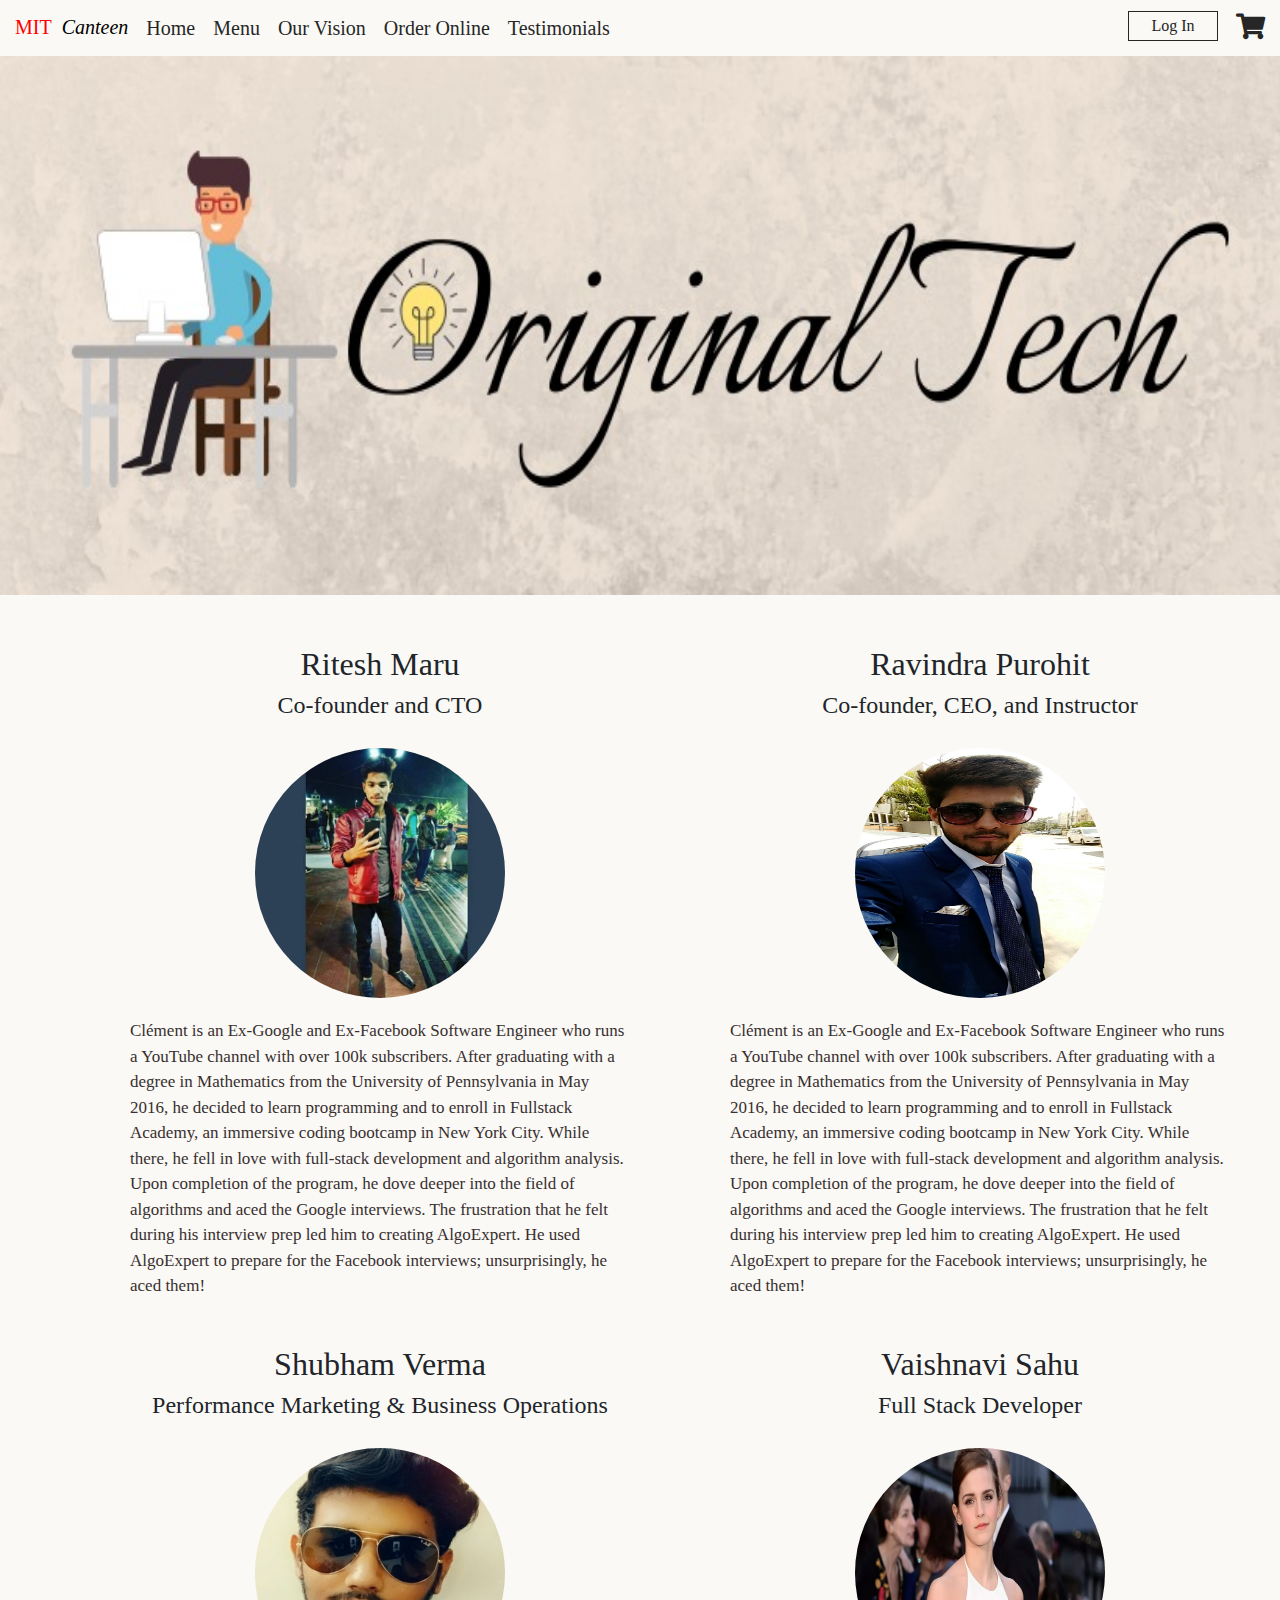
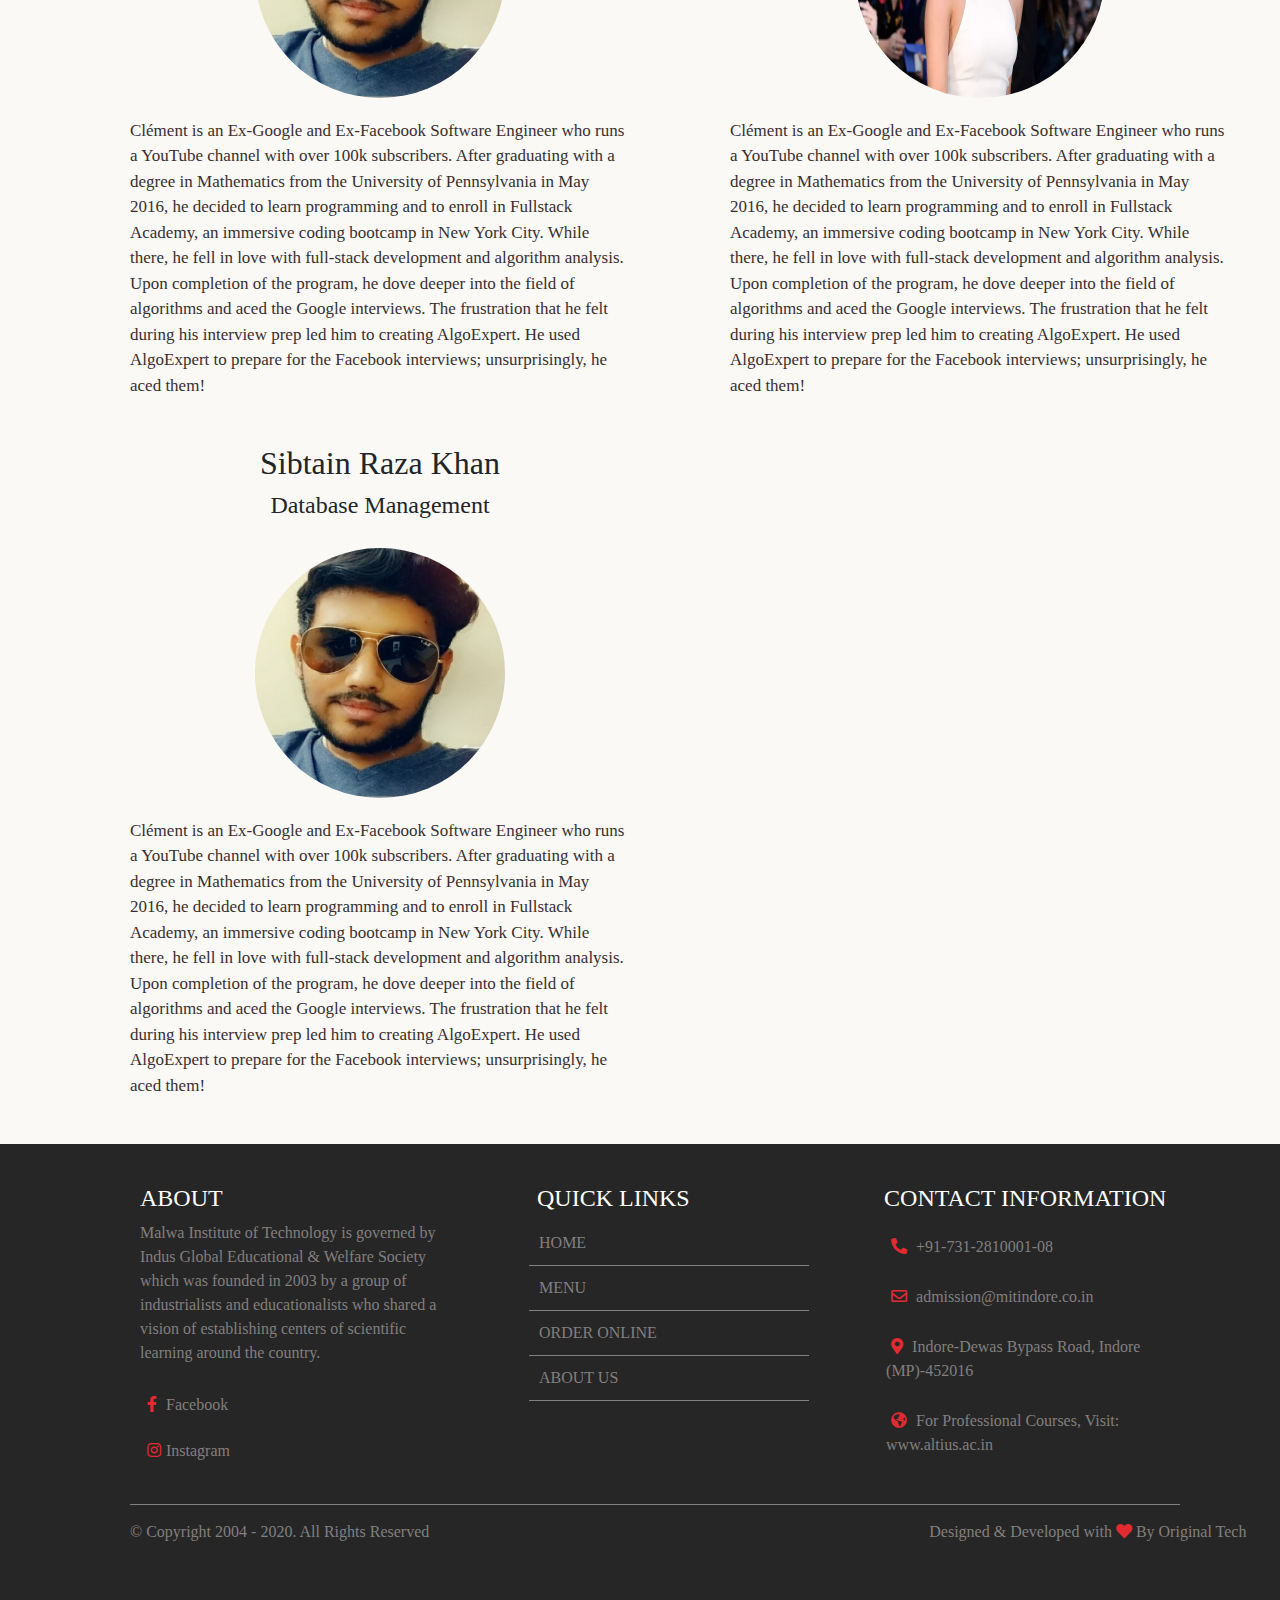
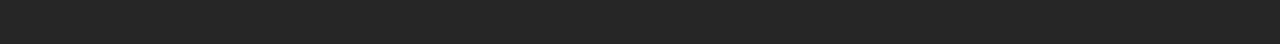
<file: MIT Canteen/testimonials.html>
<!DOCTYPE html>
<html lang="en">


    <head>
        <meta charset="UTF-8">
        <meta name="viewport" content="width=device-width, initial-scale=1.0">
        <title>Testimonials - Malwa Institue of Technology</title>
    
        <!--------------------------------- Link for Menu Page css Style Sheet ------------------------------------------>
        <!-- For Search Icon (Bootstrap) -->
        <link rel="stylesheet" href="https://maxcdn.bootstrapcdn.com/bootstrap/4.0.0/css/bootstrap.min.css" 
        integrity="sha384-Gn5384xqQ1aoWXA+058RXPxPg6fy4IWvTNh0E263XmFcJlSAwiGgFAW/dAiS6JXm" crossorigin="anonymous">
    
        <!-- For Shopping Cart Icon (Font Awesome) -->
        <link href="https://stackpath.bootstrapcdn.com/font-awesome/4.7.0/css/font-awesome.min.css" rel="stylesheet" >
        <link rel="stylesheet" type="text/css" href="https://cdnjs.cloudflare.com/ajax/libs/font-awesome/5.11.2/css/all.css">    
    
        <link rel="stylesheet" href="style.css">
        
    
    
    </head>


<!---------------------------------------------- Body of Our Vision Page ---------------------------------------------->

<body>

    <div class="Navbar">
        
        <!-- Logo of MIT Canteen -->
        <div class="Navbar__Link Navbar__Link-brand" title="MIT Logo">
            <span class="logo mit">MIT</span><em><span class=logo_canteen> Canteen</span></em>
         </div>

        <!-- Toggle Button -->
         <div class="Navbar__Link Navbar__Link-toggle">
           <i class="fas fa-bars"></i>
         </div>

        <!-- Left Side Navigation Items -->
        <nav class="Navbar__Items">
            <div class="Navbar__Link">
                <a href="index.html"> Home  </a>
            </div>
         
            <div class="Navbar__Link">
               <a href="menu.html"> Menu </a>
            </div>
         
            <div class="Navbar__Link">
               <a href="our-vision.html"> Our Vision </a> 
             </div>
            
            <div class="Navbar__Link">
                <a href="contact-us.html"> Order Online </a> 
            </div>
         
            <div class="Navbar__Link">
               <a href="testimonials.html"> Testimonials </a>  
            </div>
       </nav>

       <!-- Right Side Navigation Items -->
       <nav class="Navbar__Items Navbar__Items--right">

            <!-- Login In Button -->
            <div class="Navbar__Link">
                <a href=""> <button class="Login-btn" > Log In </button> </a>
            </div>
            
            <!-- Cart Button -->
            <div class="Navbar__Link" title="Cart">
                <a href=""> <i class="fa fa-shopping-cart" class="cart" aria-hidden="true"> </i> </a>
            </div>
       </nav>
    
    </div>





    <!------------------------------------ Bottom to up Button Feature  --------------------------------------->
    </div>
    <div class="up-arrow" onclick="topFunction()" id="myBtn" title="Go to top"> 
        <a href="#top">
            <img src="web ccms images/up-arrow.svg" alt=""> 
        </a>
    </div>


    <!------------------------------------------------ Image Section -------------------------------------------->
    <section>
        <div class="main-image">
            <img src="web ccms images/company-logo-2.jpeg" alt="Main image of the page">
        </div>
    </section>
    
    



    <!---------------------------------------------- Testimonial Section -------------------------------------------->




    <section class="testimoniali-section"> 
        <div class="testimonial">

            <div class="testimonial-row-1">

                <div class="testimonial-column">
                    <h2> Ritesh Maru </h2>
                    <h4> Co-founder and CTO </h4>
                    <img src="web ccms images/ritesh.jpeg" alt="">
                    <p> 
                        Clément is an Ex-Google and Ex-Facebook Software Engineer who runs a YouTube 
                        channel with over 100k subscribers. After graduating with a degree in Mathematics
                        from the University of Pennsylvania in May 2016, he decided to learn programming
                        and to enroll in Fullstack Academy, an immersive coding bootcamp in New York City.
                        While there, he fell in love with full-stack development and algorithm analysis. 
                        Upon completion of the program, he dove deeper into the field of algorithms and aced
                        the Google interviews. The frustration that he felt during his interview prep led him
                        to creating AlgoExpert. He used AlgoExpert to prepare for the Facebook interviews; 
                        unsurprisingly, he aced them!
                    </p>
                </div>

                <div class="testimonial-column">
                    <h2> Ravindra Purohit </h2>
                    <h4> Co-founder, CEO, and Instructor </h4>
                    <img src="web ccms images/ravindra.jpg" alt="">
                    <p> 
                        Clément is an Ex-Google and Ex-Facebook Software Engineer who runs a YouTube 
                        channel with over 100k subscribers. After graduating with a degree in Mathematics
                        from the University of Pennsylvania in May 2016, he decided to learn programming
                        and to enroll in Fullstack Academy, an immersive coding bootcamp in New York City.
                        While there, he fell in love with full-stack development and algorithm analysis. 
                        Upon completion of the program, he dove deeper into the field of algorithms and aced
                        the Google interviews. The frustration that he felt during his interview prep led him
                        to creating AlgoExpert. He used AlgoExpert to prepare for the Facebook interviews; 
                        unsurprisingly, he aced them!
                    </p>
                </div>

            </div>
        </div>
    </section>

    <section>
        <div class="testimonial">

            <div class="testimonial-row-1">

                <div class="testimonial-column">
                    <h2> Shubham Verma </h2>
                    <h4> Performance Marketing & Business Operations </h4>
                    <img src="web ccms images/shubham.jpeg" alt="">
                    <p> 
                        Clément is an Ex-Google and Ex-Facebook Software Engineer who runs a YouTube 
                        channel with over 100k subscribers. After graduating with a degree in Mathematics
                        from the University of Pennsylvania in May 2016, he decided to learn programming
                        and to enroll in Fullstack Academy, an immersive coding bootcamp in New York City.
                        While there, he fell in love with full-stack development and algorithm analysis. 
                        Upon completion of the program, he dove deeper into the field of algorithms and aced
                        the Google interviews. The frustration that he felt during his interview prep led him
                        to creating AlgoExpert. He used AlgoExpert to prepare for the Facebook interviews; 
                        unsurprisingly, he aced them!
                    </p>
                </div>

                <div class="testimonial-column">
                    <h2> Vaishnavi Sahu </h2>
                    <h4> Full Stack Developer </h4>
                    <img src="web ccms images/emma.webp" alt="">
                    <p> 
                        Clément is an Ex-Google and Ex-Facebook Software Engineer who runs a YouTube 
                        channel with over 100k subscribers. After graduating with a degree in Mathematics
                        from the University of Pennsylvania in May 2016, he decided to learn programming
                        and to enroll in Fullstack Academy, an immersive coding bootcamp in New York City.
                        While there, he fell in love with full-stack development and algorithm analysis. 
                        Upon completion of the program, he dove deeper into the field of algorithms and aced
                        the Google interviews. The frustration that he felt during his interview prep led him
                        to creating AlgoExpert. He used AlgoExpert to prepare for the Facebook interviews; 
                        unsurprisingly, he aced them!
                    </p>
                </div>

            </div>
        </div>
    </section>


    <section>
        <div class="testimonial">

            <div class="testimonial-row-1">

                <div class="testimonial-column">
                    <h2>  Sibtain Raza Khan </h2>
                    <h4> Database Management </h4>
                    <img src="web ccms images/shubham.jpeg" alt="">
                    <p> 
                        Clément is an Ex-Google and Ex-Facebook Software Engineer who runs a YouTube 
                        channel with over 100k subscribers. After graduating with a degree in Mathematics
                        from the University of Pennsylvania in May 2016, he decided to learn programming
                        and to enroll in Fullstack Academy, an immersive coding bootcamp in New York City.
                        While there, he fell in love with full-stack development and algorithm analysis. 
                        Upon completion of the program, he dove deeper into the field of algorithms and aced
                        the Google interviews. The frustration that he felt during his interview prep led him
                        to creating AlgoExpert. He used AlgoExpert to prepare for the Facebook interviews; 
                        unsurprisingly, he aced them!
                    </p>
                </div>
            </div>
        </div>
    </section>




    <!-------------------------------------- Details of Wesite owner and creators -------------------------------------->
    <footer>
        <div class="foot-row-1">

            <div class="foot-row-2">

                <div class="foot-row-3">

                    <div class="foot-column-1">
                        <h4> ABOUT </h4>
                        <p>
                            Malwa Institute of Technology is governed by Indus Global Educational
                            & Welfare Society which was founded in 2003 by a group of industrialists
                            and educationalists who shared a vision of establishing centers of 
                            scientific learning around the country.
                        </p>

                        <ul>
                            <li> <a href=""> <i class="fab fa-facebook-f"> </i> Facebook </a> </li>
                            <li> <a href=""> <i class="fab fa-instagram">  </i>Instagram </a></li>
                        </ul>
                        
                    </div >
                    
                    <div class="foot-column-1">
                        <h4> QUICK LINKS </h4>
                        <ul>
                            <li class="foot-ql"> <a href="index.html"> HOME </a></li>
                            <li class="foot-ql"> <a href="menu.html"> MENU </a> </li>
                            <li class="foot-ql"> <a href="order-online.html"> ORDER ONLINE </a></li>
                            <li class="foot-ql"> <a href="about-us.html"> ABOUT US </a></li>
                        </ul>



                    </div>

                    <div class="foot-column-c">
                        <h4> CONTACT INFORMATION </h4>

                        <ul>
                            <li> <a href=""> <i class="fas fa-phone-alt"></i> +91-731-2810001-08 </a> </li>
                            <li> <a href=""> <i class="far fa-envelope"></i>  admission@mitindore.co.in </a> </li>
                            <li> <a href=""> <i class="fas fa-map-marker-alt"></i> Indore-Dewas Bypass Road, Indore (MP)-452016 </a> </li>
                            <li> <a href=""> <i class="fas fa-globe-americas"></i> For Professional Courses, Visit: www.altius.ac.in </a> </li>
                        </ul>
                    </div>

                </div>

                <div class="foot-line">
                        
                </div>

            </div>

            <div class="foot-sec2">
                <p> © Copyright 2004 - 2020. All Rights Reserved </p>
                
                <p class="sep-column-2">
                     Designed & Developed with <i class="fas fa-heart" style="color: #e22a31;"></i> By Original Tech
                </p>
            </div>

        </div>

    </footer>


    






    
    <!------------------------------------------------- Java Script ---------------------------------------------------->
        
    
    <!-- Toggle Script -->
    <script>
        function classToggle() {
            const navs = document.querySelectorAll('.Navbar__Items')
            
            navs.forEach(nav => nav.classList.toggle('Navbar__ToggleShow'));
            }

            document.querySelector('.Navbar__Link-toggle')
            .addEventListener('click', classToggle);
    </script>

    
    <!-- Bottom to Top Button -->
    <script>
        //Get the button
        var mybutton = document.getElementById("myBtn");

        // To hide the button
        mybutton.style.display = "none"

        // When the user clicks on the button, scroll to the top of the document
        function topFunction() {
            document.body.scrollTop = 0;
            document.documentElement.scrollTop = 0;
        }

        function scrollFunction() {

            if (document.body.scrollTop > 500 || document.documentElement.scrollTop > 500) {
                mybutton.style.display = "block";
            } 
            else {
                mybutton.style.display = "none";
                }
            }

        // When the user scrolls down 20px from the top of the document, show the button
        window.onscroll = function() {
            scrollFunction()
        };

    </script>


    
    <script src="https://code.jquery.com/jquery-3.2.1.slim.min.js" 
    integrity="sha384-KJ3o2DKtIkvYIK3UENzmM7KCkRr/rE9/Qpg6aAZGJwFDMVNA/GpGFF93hXpG5KkN" 
    crossorigin="anonymous">
    </script>
    
    <script src="https://cdnjs.cloudflare.com/ajax/libs/popper.js/1.12.9/umd/popper.min.js" 
        integrity="sha384-ApNbgh9B+Y1QKtv3Rn7W3mgPxhU9K/ScQsAP7hUibX39j7fakFPskvXusvfa0b4Q" 
        crossorigin="anonymous">
    </script>
    
    <script src="https://maxcdn.bootstrapcdn.com/bootstrap/4.0.0/js/bootstrap.min.js" 
    integrity="sha384-JZR6Spejh4U02d8jOt6vLEHfe/JQGiRRSQQxSfFWpi1MquVdAyjUar5+76PVCmYl" 
    crossorigin="anonymous">
    </script>

</body>

</html>
</file>
<file: MIT Canteen/style.css>
/* ------------------------------------- MIT CANTEEN CSS STYLE SHEET ----------------------------- */

/* ----------------------------------------- Common On Every Page -------------------------------- */

html{
    scroll-behavior: smooth;
}

/* Body of Home Page */
body {
    margin: 0;
    padding: 0;
    background-color: #faf9f6;
    font-family: serif;   
}

/* Top marron Colour line */
.blank {
    margin: -5px;
    padding: 0;
    background-color: #262626;
    color:#262626;
    width: 100%;
}

/* ------------------------------------------ Navigation bar ----------------------------------------*/ 
header
{   
    margin: 0;
    padding: 0;
    position: fixed;
    top: 0;
    width: 100%;
    height: 55px;
    background-color: #faf9f6;
    z-index: 99;
}
/*----- MIT Canteen LOGO ------*/

.logo.mit {
    margin-right: 5px;
    color: red;
    font-family: Georgia, 'Times New Roman', Times, serif;
    font-size: 20px;
}
.logo_canteen {
    margin-right: auto;
    color: black;
    font-family: Georgia, 'Times New Roman', Times, serif;
    font-size: 20px;
}
/*---- END of MIT Canteen LOGO ----*/

/*---------------------------------------------------- Navigation Bar -----------------------------------------------*/
  
  .Navbar {
    background-color: #faf9f6;
    width: 100%;
    display: flex;
    position: fixed;
    padding: 12px 15px 12px 15px;
    font-family: Georgia, 'Times New Roman', Times, serif;
    color: #262626;
    z-index: 99;
    font-size: 20px;
  }
  
  
  .Navbar__Items {
    margin-top: 1px;
    display: flex;  
  }
  
  .Navbar__Items a{
    margin-left: 18px;
    margin-right: auto;
    text-decoration: none;
    color: #262626;
  }

  .Navbar__Items a:hover{
      text-decoration: underline;
      color: maroon;
  }  
  
  .Navbar__Items--right {
    margin-top: -3px;
    margin-left:auto;
  }
  
  .Navbar__Link-toggle {
    display: none;
  }
  
  @media only screen and (max-width: 836px) {
    
    .Navbar__Items, .Navbar {
      flex-direction: column;
    }
      
  .Navbar__Items {
      display:none;
    }
      
  .Navbar__Items--right {
      margin-left:0;
    }
      
  .Navbar__ToggleShow {
      display: flex;
    }
      
  .Navbar__Link-toggle {
      align-self: flex-end;
      display: initial;
      position: absolute;
      cursor: pointer;
     } 
  }


/* --------Login Button ----------*/

.Login-btn {
    font-size: 16px;
    width: 90px;
    height: 30px;
    border: solid 1px #262626;
    color: #262626;
    background-color: #faf9f6;
}

.Login-btn:hover {
    cursor: pointer;
    background-color: white;
}

/* -------Shopping Cart ------ */
.fa-shopping-cart{
    margin-top: 4px;
    font-size: 26px;    
}
/*---- END Navigation Bar ----*/


/* -------------------------------------- Bottom to up Button Feature --------------------------------------- */
.up-arrow img{
    float: right;
    color: black;
    opacity: 0.85;
}

.up-arrow{
    margin-top: 40%;
    margin-left: 92%;
    width: 45px;
    height: 45px;
    z-index: 99;
    float:right;
    position:fixed;
    top: 0;
    display: block;
    border: none;
    outline: none
}

/* ------------------------------------ Menu Dotted Vertical Navigation ------------------------------------ */
.hup{
    margin-top: 16%;
    position: fixed;
    top: 0;
    font-size: 28px;
}
  
.hup a {
    text-decoration: none;
    color: #262626;
}

.hup li{
    margin-left: 15px;
    border: none;
    border-radius: 50%;
}
  
  /* Tooltip text */
  .what .fun {
    padding: 5px;
    visibility: hidden;
    width: 150px;
    font-size: 20px;
    background: #262626;
    opacity: 0.9;
    color: #fff;
    text-align: center;
    border-radius: 6px;
   
    /* Position the tooltip text - see examples below! */
    position: absolute;
    z-index: 1;
  }
  
  /* Show the tooltip text when you mouse over the tooltip container */
  .what:hover .fun {
    visibility: visible;
  }


/*-------------------------------------------- END OF Navigation Bar ---------------------------------------*/

/* ---------------------------------------- END of Common On Every Page ----------------------------------- */










/* ------------------------------------------ Home Page Style Sheet ----------------------------------------*/

/* Image after Navigation bar */
.home-image img {
    margin-top: -5px ;
    width: 100%;
    height: 550px;
}

/* For text in the image */
.home-image {
    text-align: center;
    color: white;
}

/* For text in the image */
.home-img-text {
    font-size: 30px;
    color: aliceblue;
    position: absolute;
    top: 40%;
    left: 50%;
    transform: translate(-50%, -50%);
}



/* ------------------------------------- Come & Dine Section ---------------------------------------------*/


.come-dine {
    text-align: center;
    color: #533834;
    margin-top: 30px;
}

.come-dine h3 {
    color: #aea512;
}

.come-dine-section div {
    display: flex;
    text-align: center;
    margin-top: -25px;
}

.come-dine-section div figure {
    padding: 70px;
    color: #533834;
}

.come-dine-section figure img{
    width: 64px;
    height: 64px;
}

.come-dine-section figure figcaption{
    margin-top: 5px;
    font-size: 17px;

}

/* ----------------------------------------- Loved Dishes Section ---------------------------------------------*/

.dishes {
    margin-top: -50px;
    background-size: 100% 100% ;
}

.dishes .loved-dishes .dishes-h1{
    text-align: center;
    color:#533834;
    padding-top: 20px;
}

.loved-dishes-section div {
    display: flex;
    text-align: center;
}

.loved-dishes-section div figure {
    color: #533834;
    margin: 40px;
    margin-left: 80px;
    border-style: double;
    border-color: #533834;    
}

.loved-dishes-section div figure div{
    display: inline;
    color: whitesmoke;
    background-color: rgba(25, 12, 12, 0.6);
}

.loved-dishes-section figure img{
    width: 300px;
    height: 300px;
}

.loved-dishes-section figure:hover{
    cursor: pointer;
    transform: scale(1.02);
    
}

.loved-dishes-section figure figcaption{
    font-size: 25px;
    background-color: rgba(25, 12, 12, 0.6);    
}


/*---------------------------------------  Our most loved dishes section ---------------------------------------*/

.our-philosphy-1{
    margin: 20px;
    display: flex;
    color: #382f2f;
    font-size: 17px;
}

.our-philosphy-1 .oml-row-1{
    margin: 30px;
    display: block;
    text-align: center;
}

.our-philosphy-1 .oml-row-1:hover{
    transform: scale(1.02);
}


.our-philosphy-1 .oml-row-1 h3{
    color: #aea512;
    margin: 20px;
}

.our-philosphy-1 .oml-row-1 .oml-star{
    margin-right: 8px;
}

.our-philosphy-1 .oml-row-1 img{
    width: 200px;
    height: 200px;
    border-radius: 50%;
    margin: 20px;
    margin-right: 15px;
}

.our-philosphy-1 .oml-row-1 .oml-p1{
    margin-top: 10px;
    margin-bottom: 10px;
    font: 18px;
    color: #262626;
}

.our-philosphy-1 .oml-row-1 .oml-p2{
    font-size: 30px;
}


/* ------------------------------------- END of Home Page Style Sheet ----------------------------------------------*/










/*----------------------------------------------- Menu Style Sheet ----------------------------------------*/

/*------------------------------------------ Image After Navigation Bar ------------------------------------*/

/* Image after Navigation bar */
.main-image img{
    margin-top: -5px ;
    width: 100%;
    height: 600px;
    
}

/* For text in the image */
.menu-image {
    position: relative;
    text-align: center;
    color: white;
}

/* For text in the image */
.menu-img-text {
    font-family: serif;
    font-size: 40px;
    color: wheat;
    position: absolute;
    top: 30%;
    left: 50%;
    transform: translate(-50%, -50%);
}

/* ------------------------------------- Sandwitch MENU Section ---------------------------------------------*/

.sandwitch-border img{
    width: 150px;
    height: 150px;
}

.sandwitch-dine {
    margin-left: 350px;
    text-align: center;
    color: #262626;
    display: flex;

}

.sandwitch-dine h6 {
    color: #262626;
}

/* ------------------------------------------ common in all sections ---------------------------------------*/

.common-menu-heading{
    margin-top: 35px;
    margin-left: 25px;
}

.common-dine-section .common-list{
    margin-top: 10px;
    padding: 20px;
    display: flex;
}


.common-dine-section .common-list .heading-menu {
    width: 400px;
    height: 400px;
    margin-left: 20px;
    list-style: none;
}

.common-dine-section .common-list .heading-menu li {
    padding: 20px;
    color: #262626;
    font-family: 'Times New Roman', Times, serif;
}

.common-dine-section .common-list .heading-menu li h6 {
    margin-top: 10px;
    color: grey;
}

.menu-dots {
    font-size: 12px;
}

/* ------------------------------------- Maggie MENU Section ---------------------------------------------*/

.maggie-border img{
    width: 120px;
    height: 120px;
}

.maggie-dine {
    text-align: center;
    color: #262626;
    display: flex;
    margin-left: 410px;
}

/* ------------------------------------- Fries MENU Section ---------------------------------------------*/

.fries-border img{
    width: 120px;
    height: 120px;
}

.fries-dine {
    display: flex;
    margin-left: 440px;
    text-align: center;
    color: #262626;

}

/* ------------------------------------- Pasta MENU Section ---------------------------------------------*/

.pasta-border img{
    width: 120px;
    height: 120px;
}

.pasta-dine {
    display: flex;
    margin-left: 430px;
    text-align: center;
    color: #262626;

}

/* ------------------------------------- beverages MENU Section ---------------------------------------------*/

.beverages-border img{
    width: 120px;
    height: 120px;
}

.beverages-dine {
    display: flex;
    margin-left: 400px;
    text-align: center;
    color: #262626;

}

/* ------------------------------------- Bakery MENU Section ---------------------------------------------*/

.bakery-border img{
    width: 120px;
    height: 120px;
}

.bakery-dine {
    display: flex;
    margin-left: 420px;
    text-align: center;
    color: #262626;

}

/* --------------------------------------- End of Menu Page Style Sheet -------------------------------------------*/











/* -------------------------------------------- Our Vision Page Style Sheet ------------------------------------------*/

/* Our Vision Page Main Image  */
.our-vision-image img{
    margin-top: -5px ;
    width: 100%;
    height: 580px;
    text-align: center;
    color: white;
}


/*----------------------------------------------- END of history section ---------------------------------------------*/
/* --- History Section -- */
section .history {
    margin-left: 60px;
    display: flex;
    font-size: 20px;
}

.history .history-col-1{
    padding: 20px;
    width: 580px;
    height: 300px;
    margin: 30px;
}

.history img {
    width: 480px;
    height: 260px;
    border: 2px #262626 double;
    box-sizing: border-box;
    border: 0 solid rgba(0, 0, 0, 0);
    box-shadow: 0 0 0 4px #ffffff, 0 0 0 5px rgba(210, 200, 42, 0.5);
}

/*----------------------------------------------- END of history section ---------------------------------------------*/


/*-----------------------------------------------  Our Philosphy section ---------------------------------------------*/

.our-philosphy-1{
    margin: 20px;
    display: flex;
    color: #382f2f;
    font-size: 17px;
}

.our-philosphy-1 .op-row-1{
    margin: 30px;
}

.our-philosphy-1 .op-row-1 h3{
    border-bottom: 1px solid #533834;
    display: table;
    padding-bottom: 10px;
    margin-bottom: 20px;
}


.our-philosphy-1 .op-row-1 .op-sub-row{
    display: flex;
}

.our-philosphy-1 .op-row-1 img{
    width: 55px;
    height: 55px;
    margin-top: 10px;
    margin-right: 15px;
}



/* --------------------------------------------- What we stand for ---------------------------------------------- */

.wwsf{
    margin-top: 40px;
}

.wwsf-sub{
    margin-left: 50px;
}

.wwsf .standfor {
    margin-left: 110px;
    border-bottom: 1px solid #262626;
    display: table;
    margin-bottom: 20px;
    padding-bottom: 10px;
    font-size: 30px;
}

.wwsf-sub p{
    margin-left: 60px;
    width: 500px;
}

.wwsf img{
    margin-left: 180px;
    margin-top: -10px;
}

.wwsf-logo{
    color: red;
}

.wwsf-logo2{
    margin-left: 7px;
    color: green;
}


.wwsf .wwsf-sub{
    display: flex;
    padding: 20px;
    margin: 30px;
}

.wwsf .wwsf-sub .history-col-1{
    width: 500px;
    font-size: 18px;

}

.wwsf img {
    width: 480px;
    height: 260px;
    border: 2px #262626 double;
    box-sizing: border-box;
    border: 0 solid rgba(0, 0, 0, 0);
    box-shadow: 0 0 0 4px #ffffff, 0 0 0 5px rgba(210, 200, 42, 0.5);
}


/*----------------------------------------- END of Our-Vision Page Style Sheet --------------------------------------*/






/* -------------------------------------------------- Testimonial Section ----------------------------------------- */

.testimoniali-section{
    margin-top: 50px;
}

.testimonial {
    margin: 30px;
}

.testimonial-row-1 {
    display: flex;
    text-align: center;
}

.testimonial-column {
    margin-left: 100px;
}


.testimonial-row-1 img {
    height: 250px;
    width: 250px;
    margin-top: 20px;
    margin-bottom: 20px;
    border-radius: 50%;
}

.testimonial-row-1 p {
    width: 500px;
    text-align: left;
    color: #382f2f;
    font-size: 17px;
}







/* ----------------------------------------------- END Testimonial Section ----------------------------------------- */




/* ------------------------------------------ Footer for Each Page -------------------------------------------------*/

/*---------------------------------- Details of Wesite owner and creators ------------------------------------------*/

footer {
    width: 100%;
    height: 500px;
    padding: 20px;
    background-color:#262626;
    color: #837f7e;
    font-size: 16px;
}

footer .foot-row-3{
    display: flex;
    padding: 20px;
}

footer .foot-row-3 .foot-column-1{
    width: 300px;
    height: 350px;
    margin-left: 100px;
}

footer .foot-row-3 .foot-column-c{
    margin-left: 50px; 
}

footer h4 {
    color: #ffffff;
}

footer .foot-row-3 .foot-column-1 ul li {
    list-style: none;
    padding: 10px;
    font-size: 16px;
    margin-left: -48px;
}

footer .foot-row-3 .foot-column-c ul li {
    list-style: none;
    padding: 12px;
    font-size: 16px;
    margin-left: -50px;
}

footer .foot-row-3 .foot-column-1 ul .foot-ql{
    border-bottom: 1px solid #837f7e;
    width: 280px;
}



footer  li a {
    text-decoration: none;
    color: #837f7e;
}

footer li i {
    padding: 5px;
    color: #e22a31;
}

footer li a:hover{
    cursor: pointer;
    color: #ffffff;
    text-decoration: none;
}



 .foot-line{
    border-top: 1px solid #837f7e;
    margin-top: -50px;
    margin-left: 110px;
    margin-right: 80px;
}

.foot-sec2{
    margin-top: 15px;
    display: flex;
    margin-left: 110px;
}

.foot-sec2 .sep-column-2{
    margin-left: 500px;
}


/*--------------------------------------------- END of Footer ---------------------------------------------------- */
</file>
